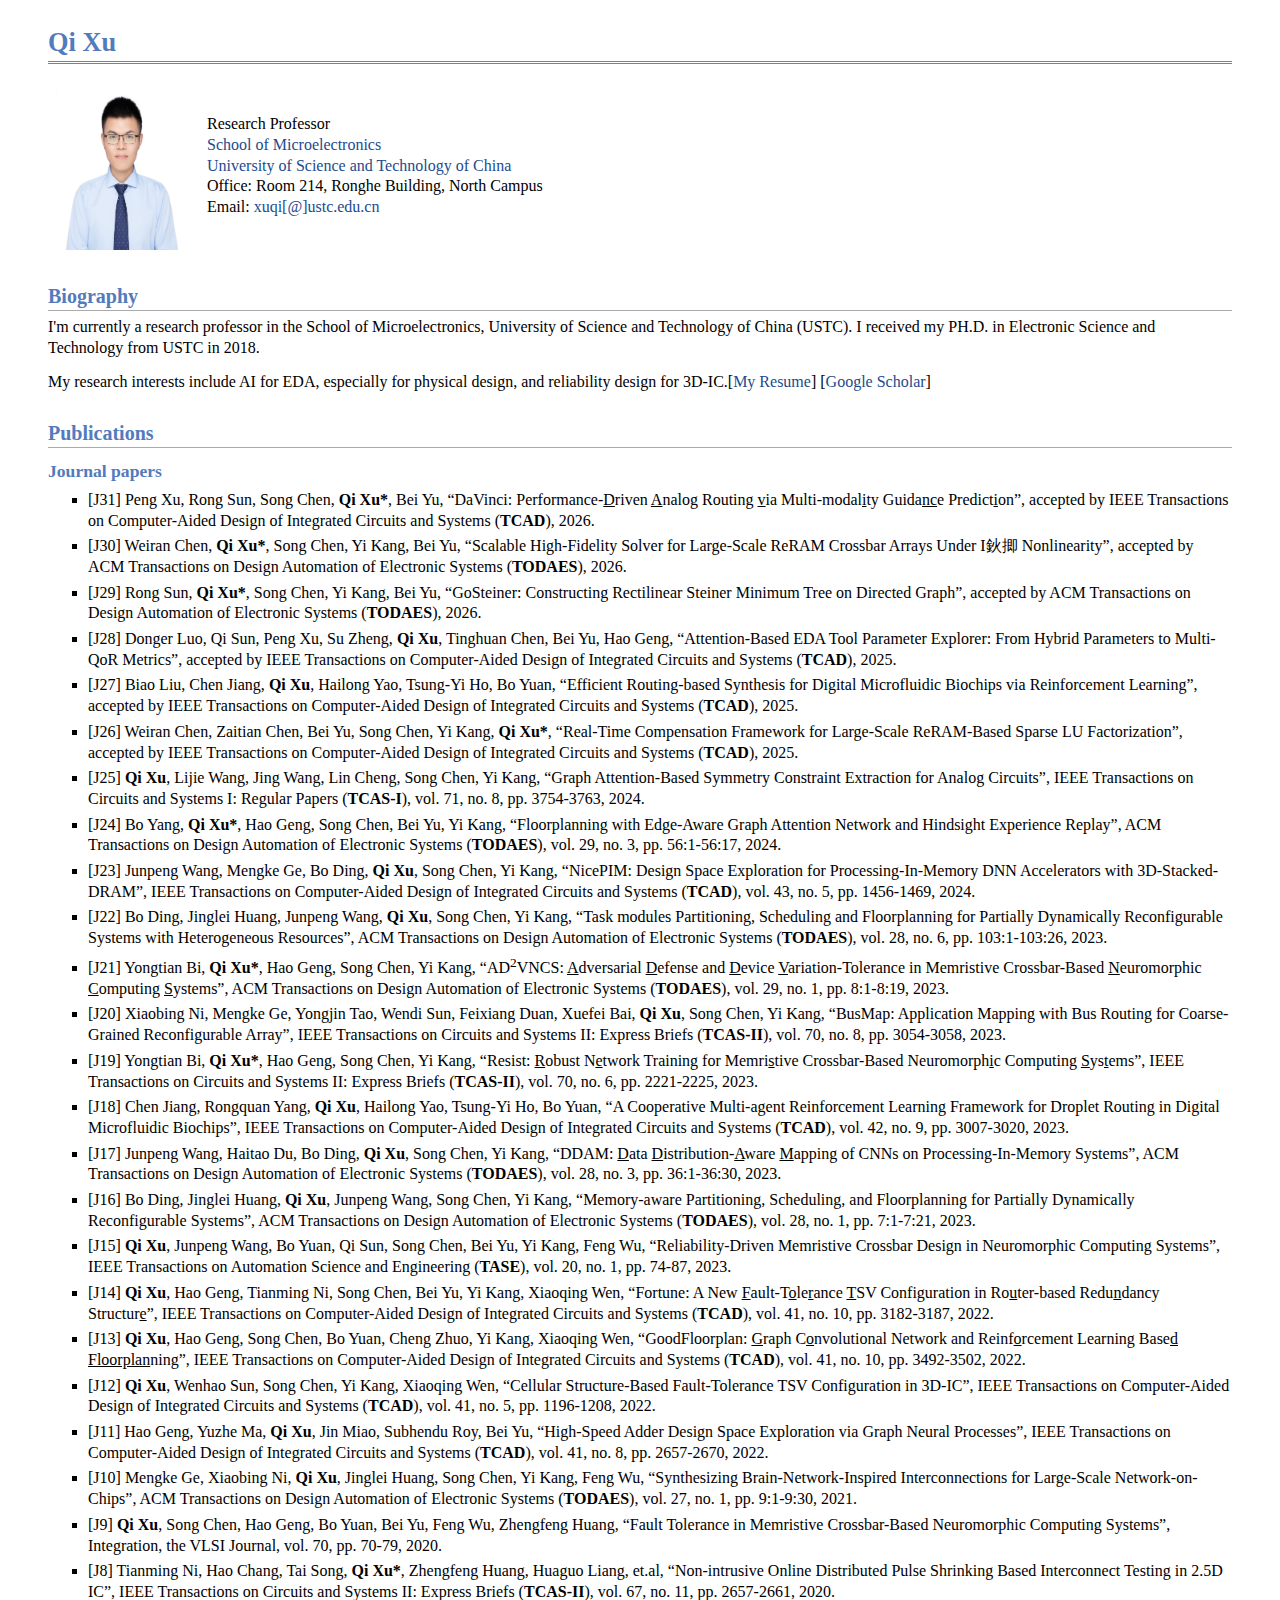
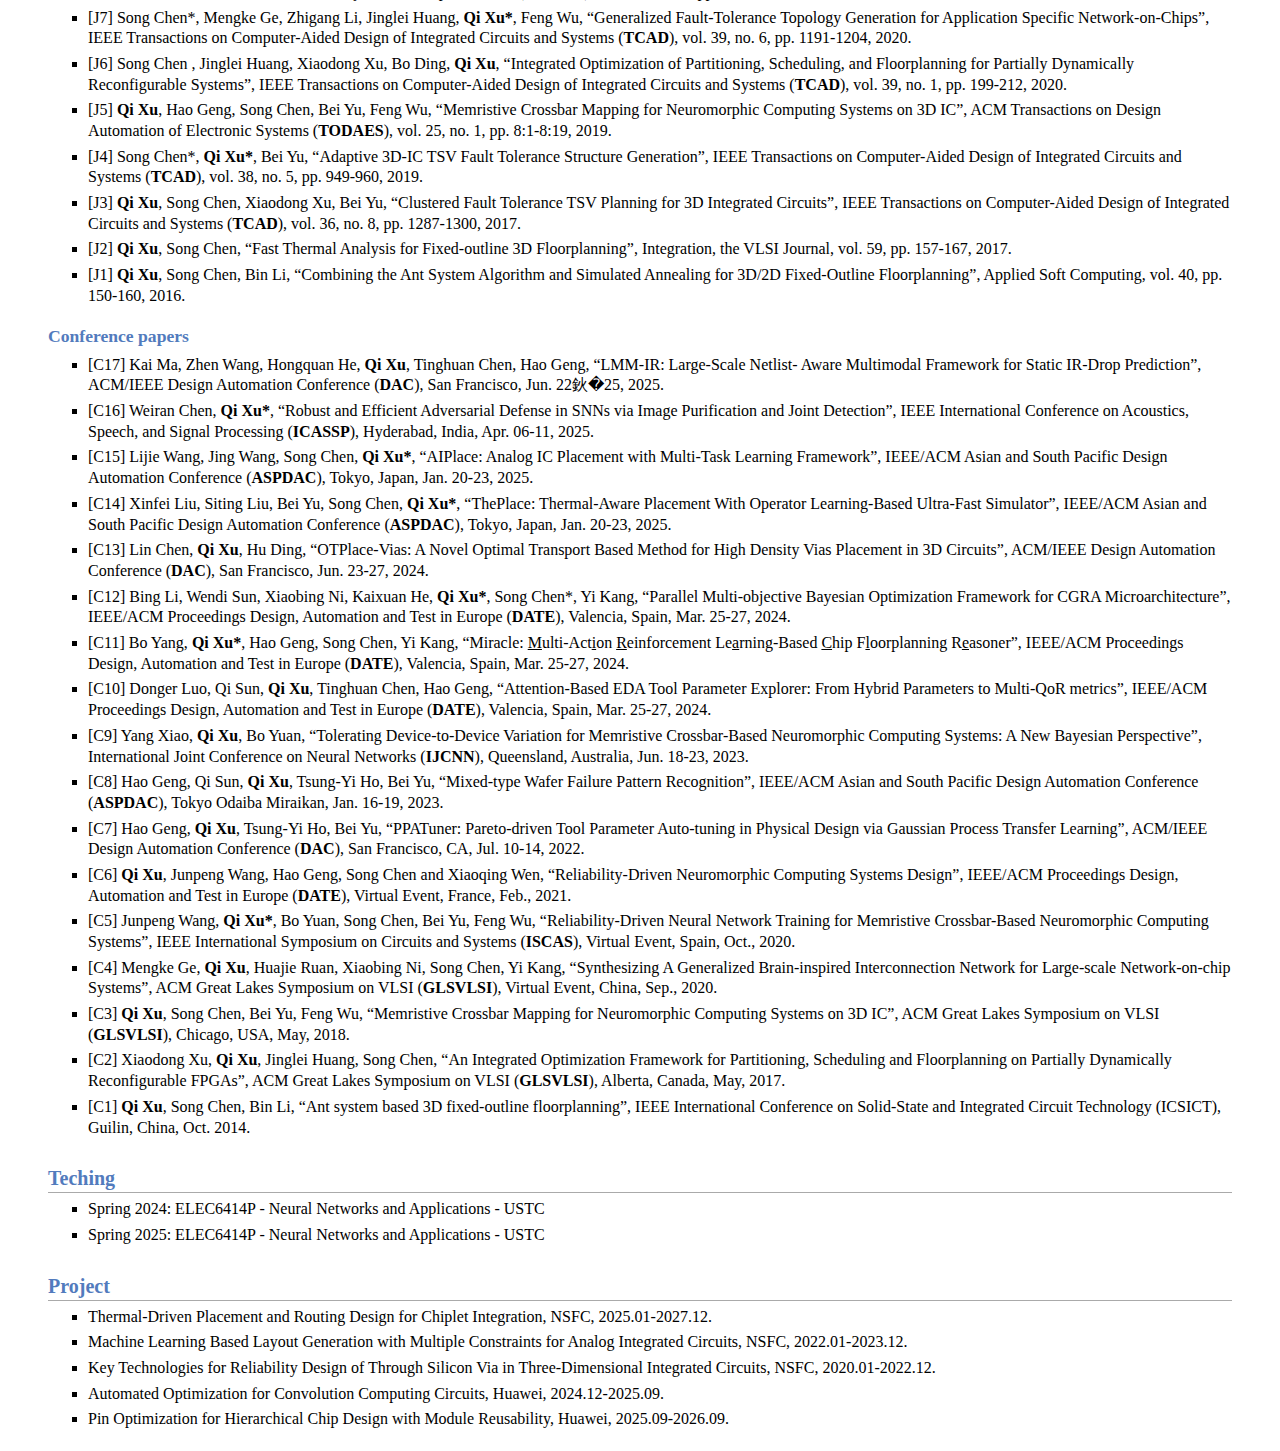
<file: index.html>
<!DOCTYPE html PUBLIC "-//W3C//DTD XHTML 1.1//EN"
  "http://www.w3.org/TR/xhtml11/DTD/xhtml11.dtd">
<html xmlns="http://www.w3.org/1999/xhtml" xml:lang="en">
<head>
<meta name="generator" content="jemdoc, see http://jemdoc.jaboc.net/" />
<meta http-equiv="Content-Type" content="text/html;charset=gbk" />
<link rel="stylesheet" href="jemdoc.css" type="text/css" />
<title>Qi Xu</title>
</head>
<body>
<div id="layout-content">
<div id="toptitle">
<h1>Qi Xu</h1>
</div>
<table class="imgtable"><tr><td>
<img src="xuqi.jpg" alt="alt text" width="131px" height="160px" />&nbsp;</td>
<td align="left"><p>Research Professor<br /> 
<a href="http://sme.ustc.edu.cn/">School of Microelectronics</a><br />
<a href="http://www.ustc.edu.cn">University of Science and Technology of China </a><br />
Office: Room 214, Ronghe Building, North Campus<br />
Email: <a href="mailto:xuqi@ustc.edu.cn">xuqi[@]ustc.edu.cn </a> <br /></p>
</td></tr></table>
<h2>Biography</h2>
<p>I'm currently a research professor in the School of Microelectronics, University of Science and Technology of China (USTC). I received my PH.D. in Electronic Science and Technology from USTC in 2018.</p>
<p>My research interests include AI for EDA, especially for physical design, and reliability design for 3D-IC.[<a href="resume.pdf">My Resume</a>] [<a href="https://scholar.google.com.hk/citations?user=R9B0BNsAAAAJ&hl=zh-CN&oi=ao">Google Scholar</a>]</p>
<h2>Publications</h2>
<h3>Journal papers</h3>
<ul>
<li><p>[J31] Peng Xu, Rong Sun, Song Chen, <b>Qi Xu*</b>, Bei Yu, 
&ldquo;DaVinci: Performance-<u>D</u>riven <u>A</u>nalog Routing <u>v</u>ia Multi-modal<u>i</u>ty Guida<u>n</u><u>c</u>e Predict<u>i</u>on&rdquo;, 
accepted by IEEE Transactions on Computer-Aided Design of Integrated Circuits and Systems (<b>TCAD</b>), 2026.</p>
</li>

<li><p>[J30] Weiran Chen, <b>Qi Xu*</b>, Song Chen, Yi Kang, Bei Yu, 
&ldquo;Scalable High-Fidelity Solver for Large-Scale ReRAM Crossbar Arrays Under I–V Nonlinearity&rdquo;, 
accepted by ACM Transactions on Design Automation of Electronic Systems (<b>TODAES</b>), 2026.</p>
</li>

<li><p>[J29] Rong Sun, <b>Qi Xu*</b>, Song Chen, Yi Kang, Bei Yu, 
&ldquo;GoSteiner: Constructing Rectilinear Steiner Minimum Tree on Directed Graph&rdquo;, 
accepted by ACM Transactions on Design Automation of Electronic Systems (<b>TODAES</b>), 2026.</p>
</li>

<li><p>[J28] Donger Luo, Qi Sun, Peng Xu, Su Zheng, <b>Qi Xu</b>, Tinghuan Chen, Bei Yu, Hao Geng, 
&ldquo;Attention-Based EDA Tool Parameter Explorer: From Hybrid Parameters to Multi-QoR Metrics&rdquo;, 
accepted by IEEE Transactions on Computer-Aided Design of Integrated Circuits and Systems (<b>TCAD</b>), 2025.</p>
</li>
  
<li><p>[J27] Biao Liu, Chen Jiang, <b>Qi Xu</b>, Hailong Yao, Tsung-Yi Ho, Bo Yuan, 
&ldquo;Efficient Routing-based Synthesis for Digital Microfluidic Biochips via Reinforcement Learning&rdquo;, 
accepted by IEEE Transactions on Computer-Aided Design of Integrated Circuits and Systems (<b>TCAD</b>), 2025.</p>
</li>
  
<li><p>[J26] Weiran Chen, Zaitian Chen, Bei Yu, Song Chen, Yi Kang, <b>Qi Xu*</b>, 
&ldquo;Real-Time Compensation Framework for Large-Scale ReRAM-Based Sparse LU Factorization&rdquo;, 
accepted by IEEE Transactions on Computer-Aided Design of Integrated Circuits and Systems (<b>TCAD</b>), 2025.</p>
</li>
  
<li><p>[J25]
<b>Qi Xu</b>, Lijie Wang, Jing Wang, Lin Cheng, Song Chen, Yi Kang,
&ldquo;Graph Attention-Based Symmetry Constraint Extraction for Analog Circuits&rdquo;, 
IEEE Transactions on Circuits and Systems I: Regular Papers (<b>TCAS-I</b>), vol. 71, no. 8, pp. 3754-3763, 2024.</p>
</li>

<li><p>[J24]
Bo Yang, <b>Qi Xu*</b>, Hao Geng, Song Chen, Bei Yu, Yi Kang,
&ldquo;Floorplanning with Edge-Aware Graph Attention Network and Hindsight Experience Replay&rdquo;, 
ACM Transactions on Design Automation of Electronic Systems (<b>TODAES</b>), vol. 29, no. 3, pp. 56:1-56:17, 2024.</p>
</li>

<li><p>[J23]
Junpeng Wang, Mengke Ge, Bo Ding, <b>Qi Xu</b>, Song Chen, Yi Kang,
&ldquo;NicePIM: Design Space Exploration for Processing-In-Memory DNN Accelerators with 3D-Stacked-DRAM&rdquo;, 
IEEE Transactions on Computer-Aided Design of Integrated Circuits and Systems (<b>TCAD</b>), vol. 43, no. 5, pp. 1456-1469, 2024.</p>
</li>

<li><p>[J22]
Bo Ding, Jinglei Huang, Junpeng Wang, <b>Qi Xu</b>, Song Chen, Yi Kang,
&ldquo;Task modules Partitioning, Scheduling and Floorplanning for Partially Dynamically Reconfigurable Systems with Heterogeneous Resources&rdquo;,
ACM Transactions on Design Automation of Electronic Systems (<b>TODAES</b>), vol. 28, no. 6, pp. 103:1-103:26, 2023.</p>
</li>

<li><p>[J21]
Yongtian Bi, <b>Qi Xu*</b>, Hao Geng, Song Chen, Yi Kang,
&ldquo;AD<sup>2</sup>VNCS: <u>A</u>dversarial <u>D</u>efense and <u>D</u>evice <u>V</u>ariation-Tolerance in Memristive Crossbar-Based <u>N</u>euromorphic <u>C</u>omputing <u>S</u>ystems&rdquo;,
ACM Transactions on Design Automation of Electronic Systems (<b>TODAES</b>), vol. 29, no. 1, pp. 8:1-8:19, 2023.</p>
</li>

<li><p>[J20]
Xiaobing Ni, Mengke Ge, Yongjin Tao, Wendi Sun, Feixiang Duan, Xuefei Bai, <b>Qi Xu</b>, Song Chen, Yi Kang,
&ldquo;BusMap: Application Mapping with Bus Routing for Coarse-Grained Reconfigurable Array&rdquo;,
IEEE Transactions on Circuits and Systems II: Express Briefs (<b>TCAS-II</b>), vol. 70, no. 8, pp. 3054-3058, 2023.</p>
</li>

<li><p>[J19]
Yongtian Bi, <b>Qi Xu*</b>, Hao Geng, Song Chen, Yi Kang,
&ldquo;Resist: <u>R</u>obust N<u>e</u>twork Training for Memri<u>s</u>tive Crossbar-Based Neuromorph<u>i</u>c Computing <u>S</u>ys<u>t</u>ems&rdquo;,
IEEE Transactions on Circuits and Systems II: Express Briefs (<b>TCAS-II</b>), vol. 70, no. 6, pp. 2221-2225, 2023.</p>  
</li>

<li><p>[J18]
Chen Jiang, Rongquan Yang, <b>Qi Xu</b>, Hailong Yao, Tsung-Yi Ho, Bo Yuan,
&ldquo;A Cooperative Multi-agent Reinforcement Learning Framework for Droplet Routing in Digital Microfluidic Biochips&rdquo;,
IEEE Transactions on Computer-Aided Design of Integrated Circuits and Systems (<b>TCAD</b>), vol. 42, no. 9, pp. 3007-3020, 2023.</p>  
</li>  

<li><p>[J17]
Junpeng Wang, Haitao Du, Bo Ding, <b>Qi Xu</b>, Song Chen, Yi Kang,
&ldquo;DDAM: <u>D</u>ata <u>D</u>istribution-<u>A</u>ware <u>M</u>apping of CNNs on Processing-In-Memory Systems&rdquo;,
ACM Transactions on Design Automation of Electronic Systems (<b>TODAES</b>), vol. 28, no. 3, pp. 36:1-36:30, 2023.</p>  
</li>  

<li><p>[J16]
Bo Ding, Jinglei Huang, <b>Qi Xu</b>, Junpeng Wang, Song Chen, Yi Kang,
&ldquo;Memory-aware Partitioning, Scheduling, and Floorplanning for Partially Dynamically Reconfigurable Systems&rdquo;,
ACM Transactions on Design Automation of Electronic Systems (<b>TODAES</b>), vol. 28, no. 1, pp. 7:1-7:21, 2023.</p>
</li>

<li><p>[J15]
<b>Qi Xu</b>, Junpeng Wang, Bo Yuan, Qi Sun, Song Chen, Bei Yu, Yi Kang, Feng Wu,
&ldquo;Reliability-Driven Memristive Crossbar Design in Neuromorphic Computing Systems&rdquo;,
IEEE Transactions on Automation Science and Engineering (<b>TASE</b>), vol. 20, no. 1, pp. 74-87, 2023.</p>
</li>  

<li><p>[J14]
<b>Qi Xu</b>, Hao Geng, Tianming Ni, Song Chen, Bei Yu, Yi Kang, Xiaoqing Wen,
&ldquo;Fortune: A New <u>F</u>ault-T<u>o</u>le<u>r</u>ance <u>T</u>SV Configuration in Ro<u>u</u>ter-based Redu<u>n</u>dancy Structur<u>e</u>&rdquo;,
IEEE Transactions on Computer-Aided Design of Integrated Circuits and Systems (<b>TCAD</b>), vol. 41, no. 10, pp. 3182-3187, 2022.</p>
</li>

<li><p>[J13]
<b>Qi Xu</b>, Hao Geng, Song Chen, Bo Yuan, Cheng Zhuo, Yi Kang, Xiaoqing Wen,
&ldquo;GoodFloorplan: <u>G</u>raph C<u>o</u>nvolutional Network and Reinf<u>o</u>rcement Learning Base<u>d</u> <u>Floorplan</u>ning&rdquo;,
IEEE Transactions on Computer-Aided Design of Integrated Circuits and Systems (<b>TCAD</b>), vol. 41, no. 10, pp. 3492-3502, 2022.</p>
</li>

<li><p>[J12]
<b>Qi Xu</b>, Wenhao Sun, Song Chen, Yi Kang, Xiaoqing Wen,
&ldquo;Cellular Structure-Based Fault-Tolerance TSV Configuration in 3D-IC&rdquo;,
IEEE Transactions on Computer-Aided Design of Integrated Circuits and Systems (<b>TCAD</b>), vol. 41, no. 5, pp. 1196-1208, 2022.</p>
</li>

<li><p>[J11]
Hao Geng, Yuzhe Ma, <b>Qi Xu</b>, Jin Miao, Subhendu Roy, Bei Yu,
&ldquo;High-Speed Adder Design Space Exploration via Graph Neural Processes&rdquo;,
IEEE Transactions on Computer-Aided Design of Integrated Circuits and Systems (<b>TCAD</b>), vol. 41, no. 8, pp. 2657-2670, 2022.</p>
</li>

<li><p>[J10]
Mengke Ge, Xiaobing Ni, <b>Qi Xu</b>, Jinglei Huang, Song Chen, Yi Kang, Feng Wu,
&ldquo;Synthesizing Brain-Network-Inspired Interconnections for Large-Scale Network-on-Chips&rdquo;,
ACM Transactions on Design Automation of Electronic Systems (<b>TODAES</b>), vol. 27, no. 1, pp. 9:1-9:30, 2021.</p>
</li>

<li><p>[J9]
<b>Qi Xu</b>, Song Chen, Hao Geng, Bo Yuan, Bei Yu, Feng Wu, Zhengfeng Huang,
&ldquo;Fault Tolerance in Memristive Crossbar-Based Neuromorphic Computing Systems&rdquo;,
Integration, the VLSI Journal, vol. 70, pp. 70-79, 2020.</p>
</li>

<li><p>[J8]
Tianming Ni, Hao Chang, Tai Song, <b>Qi Xu*</b>, Zhengfeng Huang, Huaguo Liang, et.al,
&ldquo;Non-intrusive Online Distributed Pulse Shrinking Based Interconnect Testing in 2.5D IC&rdquo;,
IEEE Transactions on Circuits and Systems II: Express Briefs (<b>TCAS-II</b>), vol. 67, no. 11, pp. 2657-2661, 2020.</p>
</li>

<li><p>[J7]
Song Chen*, Mengke Ge, Zhigang Li, Jinglei Huang, <b>Qi Xu*</b>, Feng Wu,
&ldquo;Generalized Fault-Tolerance Topology Generation for Application Specific Network-on-Chips&rdquo;,
IEEE Transactions on Computer-Aided Design of Integrated Circuits and Systems (<b>TCAD</b>), vol. 39, no. 6, pp. 1191-1204, 2020.</p>
</li>

<li><p>[J6]
Song Chen , Jinglei Huang, Xiaodong Xu, Bo Ding, <b>Qi Xu</b>,
&ldquo;Integrated Optimization of Partitioning, Scheduling, and Floorplanning for Partially Dynamically Reconfigurable Systems&rdquo;,
IEEE Transactions on Computer-Aided Design of Integrated Circuits and Systems (<b>TCAD</b>), vol. 39, no. 1, pp. 199-212, 2020.</p>
</li>

<li><p>[J5]
<b>Qi Xu</b>, Hao Geng, Song Chen, Bei Yu, Feng Wu,
&ldquo;Memristive Crossbar Mapping for Neuromorphic Computing Systems on 3D IC&rdquo;,
ACM Transactions on Design Automation of Electronic Systems (<b>TODAES</b>), vol. 25, no. 1, pp. 8:1-8:19, 2019.</p>
</li>

<li><p>[J4]
Song Chen*, <b>Qi Xu*</b>, Bei Yu,
&ldquo;Adaptive 3D-IC TSV Fault Tolerance Structure Generation&rdquo;,
IEEE Transactions on Computer-Aided Design of Integrated Circuits and Systems (<b>TCAD</b>), vol. 38, no. 5, pp. 949-960, 2019.</p>
</li>

<li><p>[J3]
<b>Qi Xu</b>, Song Chen, Xiaodong Xu, Bei Yu,
&ldquo;Clustered Fault Tolerance TSV Planning for 3D Integrated Circuits&rdquo;,
IEEE Transactions on Computer-Aided Design of Integrated Circuits and Systems (<b>TCAD</b>), vol. 36, no. 8, pp. 1287-1300, 2017.</p>
</li>

<li><p>[J2]
<b>Qi Xu</b>, Song Chen,
&ldquo;Fast Thermal Analysis for Fixed-outline 3D Floorplanning&rdquo;,
Integration, the VLSI Journal, vol. 59, pp. 157-167, 2017.</p>
</li>

<li><p>[J1]
<b>Qi Xu</b>, Song Chen, Bin Li,
&ldquo;Combining the Ant System Algorithm and Simulated Annealing for 3D/2D Fixed-Outline Floorplanning&rdquo;,
Applied Soft Computing, vol. 40, pp. 150-160, 2016.</p>
</li>

</ul>

<h3>Conference papers</h3>
<ul>
<li><p>[C17]
Kai Ma, Zhen Wang, Hongquan He, <b>Qi Xu</b>, Tinghuan Chen, Hao Geng, 
&ldquo;LMM-IR: Large-Scale Netlist- Aware Multimodal Framework for Static IR-Drop Prediction&rdquo;, 
ACM/IEEE Design Automation Conference (<b>DAC</b>), San Francisco, Jun. 22–25, 2025.</p>
</li>
  
<li><p>[C16]
Weiran Chen, <b>Qi Xu*</b>, 
&ldquo;Robust and Efficient Adversarial Defense in SNNs via Image Purification and Joint Detection&rdquo;,
IEEE International Conference on Acoustics, Speech, and Signal Processing (<b>ICASSP</b>), Hyderabad, India, Apr. 06-11, 2025.</p>
</li>

<li><p>[C15]
Lijie Wang, Jing Wang, Song Chen, <b>Qi Xu*</b>, 
&ldquo;AIPlace: Analog IC Placement with Multi-Task Learning Framework&rdquo;,
IEEE/ACM Asian and South Pacific Design Automation Conference (<b>ASPDAC</b>), Tokyo, Japan, Jan. 20-23, 2025.</p>
</li>

<li><p>[C14]
Xinfei Liu, Siting Liu, Bei Yu, Song Chen, <b>Qi Xu*</b>, 
&ldquo;ThePlace: Thermal-Aware Placement With Operator Learning-Based Ultra-Fast Simulator&rdquo;,
IEEE/ACM Asian and South Pacific Design Automation Conference (<b>ASPDAC</b>), Tokyo, Japan, Jan. 20-23, 2025.</p>
</li>

<li><p>[C13]
Lin Chen, <b>Qi Xu</b>, Hu Ding,
&ldquo;OTPlace-Vias: A Novel Optimal Transport Based Method for High Density Vias Placement in 3D Circuits&rdquo;,
ACM/IEEE Design Automation Conference (<b>DAC</b>), San Francisco, Jun. 23-27, 2024.</p>
</li>

<li><p>[C12]
Bing Li, Wendi Sun, Xiaobing Ni, Kaixuan He, <b>Qi Xu*</b>, Song Chen*, Yi Kang,
&ldquo;Parallel Multi-objective Bayesian Optimization Framework for CGRA Microarchitecture&rdquo;,
IEEE/ACM Proceedings Design, Automation and Test in Europe (<b>DATE</b>), Valencia, Spain, Mar. 25-27, 2024.</p>
</li>

<li><p>[C11]
Bo Yang, <b>Qi Xu*</b>, Hao Geng, Song Chen, Yi Kang,
&ldquo;Miracle: <u>M</u>ulti-Act<u>i</u>on <u>R</u>einforcement Le<u>a</u>rning-Based <u>C</u>hip F<u>l</u>oorplanning R<u>e</u>asoner&rdquo;,
IEEE/ACM Proceedings Design, Automation and Test in Europe (<b>DATE</b>), Valencia, Spain, Mar. 25-27, 2024.</p>
</li>

<li><p>[C10]
Donger Luo, Qi Sun, <b>Qi Xu</b>, Tinghuan Chen, Hao Geng,
&ldquo;Attention-Based EDA Tool Parameter Explorer: From Hybrid Parameters to Multi-QoR metrics&rdquo;,
IEEE/ACM Proceedings Design, Automation and Test in Europe (<b>DATE</b>), Valencia, Spain, Mar. 25-27, 2024.</p>
</li>

<li><p>[C9]
Yang Xiao, <b>Qi Xu</b>, Bo Yuan,
&ldquo;Tolerating Device-to-Device Variation for Memristive Crossbar-Based Neuromorphic Computing Systems: A New Bayesian Perspective&rdquo;,
International Joint Conference on Neural Networks (<b>IJCNN</b>), Queensland, Australia, Jun. 18-23, 2023.</p>
</li>

<li><p>[C8]
Hao Geng, Qi Sun, <b>Qi Xu</b>, Tsung-Yi Ho, Bei Yu,
&ldquo;Mixed-type Wafer Failure Pattern Recognition&rdquo;,
IEEE/ACM Asian and South Pacific Design Automation Conference (<b>ASPDAC</b>), Tokyo Odaiba Miraikan, Jan. 16-19, 2023.</p>
</li>

<li><p>[C7]
Hao Geng, <b>Qi Xu</b>, Tsung-Yi Ho, Bei Yu,
&ldquo;PPATuner: Pareto-driven Tool Parameter Auto-tuning in Physical Design via Gaussian Process Transfer Learning&rdquo;,
ACM/IEEE Design Automation Conference (<b>DAC</b>), San Francisco, CA, Jul. 10-14, 2022.</p>
</li>

<li><p>[C6]
<b>Qi Xu</b>, Junpeng Wang, Hao Geng, Song Chen and Xiaoqing Wen, 
&ldquo;Reliability-Driven Neuromorphic Computing Systems Design&rdquo;,
IEEE/ACM Proceedings Design, Automation and Test in Europe (<b>DATE</b>), Virtual Event, France, Feb., 2021.</p>
</li>

<li><p>[C5]
Junpeng Wang, <b>Qi Xu*</b>, Bo Yuan, Song Chen, Bei Yu, Feng Wu,
&ldquo;Reliability-Driven Neural Network Training for Memristive Crossbar-Based Neuromorphic Computing Systems&rdquo;,
IEEE International Symposium on Circuits and Systems (<b>ISCAS</b>), Virtual Event, Spain, Oct., 2020.</p>
</li>

<li><p>[C4]
Mengke Ge, <b>Qi Xu</b>, Huajie Ruan, Xiaobing Ni, Song Chen, Yi Kang,
&ldquo;Synthesizing A Generalized Brain-inspired Interconnection Network for Large-scale Network-on-chip Systems&rdquo;,
ACM Great Lakes Symposium on VLSI (<b>GLSVLSI</b>), Virtual Event, China, Sep., 2020.</p>
</li>
  
<li><p>[C3]
<b>Qi Xu</b>, Song Chen, Bei Yu, Feng Wu,
&ldquo;Memristive Crossbar Mapping for Neuromorphic Computing Systems on 3D IC&rdquo;,
ACM Great Lakes Symposium on VLSI (<b>GLSVLSI</b>), Chicago, USA, May, 2018.</p>
</li>

<li><p>[C2]
Xiaodong Xu, <b>Qi Xu</b>, Jinglei Huang, Song Chen,
&ldquo;An Integrated Optimization Framework for Partitioning, Scheduling and Floorplanning on Partially Dynamically Reconfigurable FPGAs&rdquo;,
ACM Great Lakes Symposium on VLSI (<b>GLSVLSI</b>), Alberta, Canada, May, 2017.</p>
</li>

<li><p>[C1]
<b>Qi Xu</b>, Song Chen, Bin Li,
&ldquo;Ant system based 3D fixed-outline floorplanning&rdquo;,
IEEE International Conference on Solid-State and Integrated Circuit Technology (ICSICT), Guilin, China, Oct. 2014.</p>
</li>

</ul>

<h2>Teching</h2>
 <ul>
  <li><p>Spring 2024: ELEC6414P - Neural Networks and Applications - USTC</p></li>
  <li><p>Spring 2025: ELEC6414P - Neural Networks and Applications - USTC</p></li>
 </ul> 

<h2>Project</h2>
 <ul>
  <li><p>Thermal-Driven Placement and Routing Design for Chiplet Integration, NSFC, 2025.01-2027.12.</p></li>
  <li><p>Machine Learning Based Layout Generation with Multiple Constraints for Analog Integrated Circuits, NSFC, 2022.01-2023.12.</p></li>
  <li><p>Key Technologies for Reliability Design of Through Silicon Via in Three-Dimensional Integrated Circuits, NSFC, 2020.01-2022.12.</p></li>
  <li><p>Automated Optimization for Convolution Computing Circuits, Huawei, 2024.12-2025.09.</p></li>
  <li><p>Pin Optimization for Hierarchical Chip Design with Module Reusability, Huawei, 2025.09-2026.09.</p></li>
 </ul> 
  
</body>
</html>
</file>
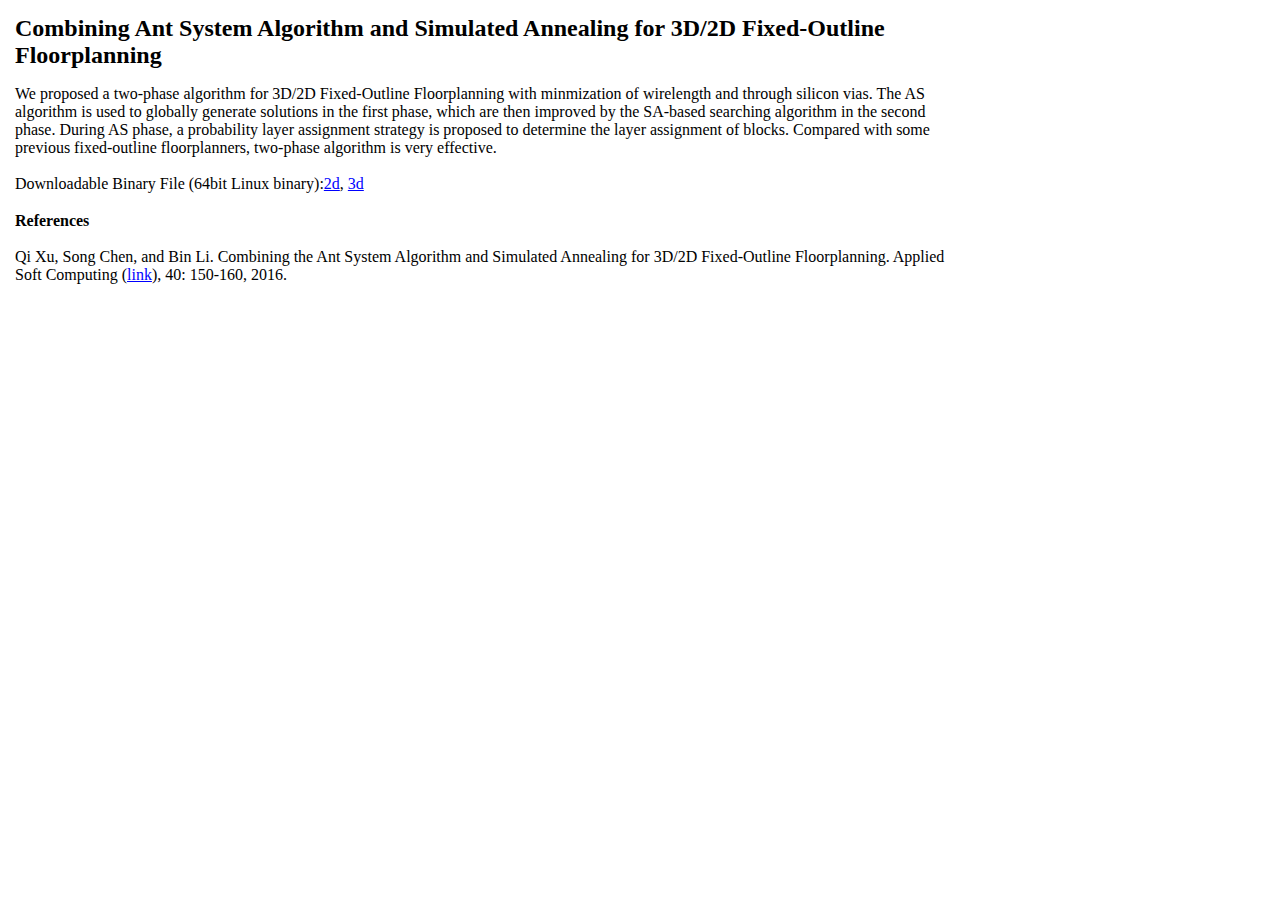
<file: package.html>
﻿<html>
   <head>
      <title>
         Package Release
      </title>
      <meta name="GENERATOR" content="Arachnophilia 5.3"/>
      <meta name="FORMATTER" content="Arachnophilia 5.3"/>
	  <meta http-equiv="Content-Type" content="text/html; charset=UTF-8">
   </head>

   <body bgcolor="#ffffff" text="#000000" link="#0000ff" vlink="#800080" alink="#ff0000">

 <table cellspacing="0" cellpadding="4" border="0" width="75%">
 
  <tr>
    <td>
<table width="100%">
	<tr>
  <td width="100%">
  <p style="text-align: left;"><font size="5"> <strong> Combining Ant System Algorithm and Simulated Annealing for 3D/2D Fixed-Outline Floorplanning</strong>
  <p style="text-align: left;"><font size="3"> We proposed a two-phase algorithm for 3D/2D Fixed-Outline Floorplanning with minmization of wirelength and through silicon vias. The AS algorithm is used to globally generate solutions in the first phase, which are then improved by the SA-based searching algorithm in the second phase. During AS phase, a probability layer assignment strategy is proposed to determine the layer assignment of blocks. Compared with some previous fixed-outline floorplanners, two-phase algorithm is very effective.
<br/>
<br/> 
Downloadable Binary File (64bit Linux binary):<a href="ustc-fofp-2d.tgz">2d</a>, <a href="ustc-fofp-3d.tgz">3d</a>

<h3> <font size="3">References </font> </h3>
<p style="text-align: left;"><font size="3"> Qi Xu, Song Chen, and Bin Li. Combining the Ant System Algorithm and Simulated Annealing for 3D/2D Fixed-Outline Floorplanning. Applied Soft Computing (<a href="http://www.sciencedirect.com/science/article/pii/S1568494615006857">link</a>), 40: 150-160, 2016.
<br/>
<br/>
<!--
 <p style="text-align: left;"><font size="5"> <strong> TSV Fault Tolerance Structure Generation for 3D Integrated Circuits</strong>
  <p style="text-align: left;"><font size="3"> Given the replaceable relations between functional TSVs and between functional TSVs and spare TSVs, we propose a method to firstly determine the maximum number of tolerated faults in polynomial time. Then, an integer linear programming (ILP) based model and an efficient min-cost-max-flow (MCMF) based heuristic method are proposed to generate fault-tolerance structures with minimization of the multiplexer delay overhead and the hardware cost.
<br/>
<br/> 
Downloadable Binary File (64bit Linux binary):<a href="benchmark.tar.gz">executable file</a>-->
  </td>
  </td>
  </tr>

   </body>
</html>
</file>
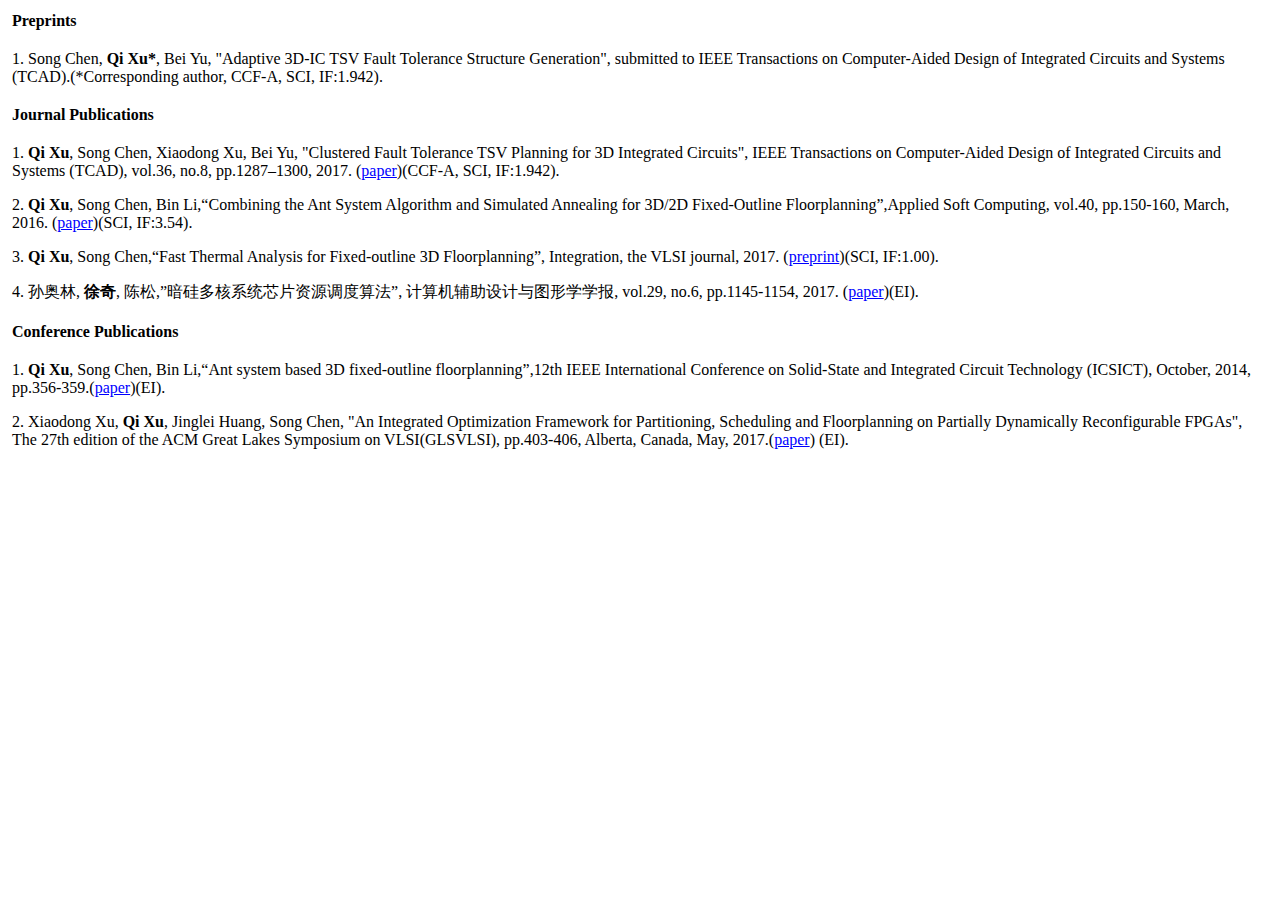
<file: publication.html>
﻿<html>
   <head>
      <title>
         Publications
      </title>
      <meta name="GENERATOR" content="Arachnophilia 5.3"/>
      <meta name="FORMATTER" content="Arachnophilia 5.3"/>
	  <meta http-equiv="Content-Type" content="text/html; charset=UTF-8">
   </head>

   <body bgcolor="#ffffff" text="#000000" link="#0000ff" vlink="#800080" alink="#ff0000">

 <table cellspacing="0" cellpadding="4" border="0" width="100%">
 
  <tr>
  <td>
  <h2> <font size="3">Preprints </font> </h2>
  <p style="text-align: left;"><font size="3">1. Song Chen, <strong>Qi Xu*</strong>, Bei Yu, "Adaptive 3D-IC TSV Fault Tolerance Structure Generation", submitted to IEEE Transactions on Computer-Aided Design of Integrated Circuits and Systems (TCAD).(*Corresponding author, CCF-A, SCI, IF:1.942).
  <h2> <font size="3">Journal Publications </font> </h2>
  <p style="text-align: left;"><font size="3">1. <strong>Qi Xu</strong>, Song Chen, Xiaodong Xu, Bei Yu, "Clustered Fault Tolerance TSV Planning for 3D Integrated Circuits", IEEE Transactions on Computer-Aided Design of Integrated Circuits and Systems (TCAD), vol.36, no.8, pp.1287–1300, 2017. (<a href="http://ieeexplore.ieee.org/document/7875426/">paper</a>)(CCF-A, SCI, IF:1.942).
<p style="text-align: left;"><font size="3">2. <strong>Qi Xu</strong>, Song Chen, Bin Li,“Combining the Ant System Algorithm and Simulated Annealing for 3D/2D Fixed-Outline Floorplanning”,Applied Soft Computing, vol.40, pp.150-160, March, 2016. (<a href="http://www.sciencedirect.com/science/article/pii/S1568494615006857">paper</a>)(SCI, IF:3.54).
<p style="text-align: left;"><font size="3">3. <strong>Qi Xu</strong>, Song Chen,“Fast Thermal Analysis for Fixed-outline 3D Floorplanning”, Integration, the VLSI journal, 2017. (<a href="http://www.sciencedirect.com/science/article/pii/S016792601730127X">preprint</a>)(SCI, IF:1.00).
  <p style="text-align: left;"><font size="3">4. 孙奥林, <strong>徐奇</strong>, 陈松,”暗硅多核系统芯片资源调度算法”, 计算机辅助设计与图形学学报, vol.29, no.6, pp.1145-1154, 2017. (<a href="http://d.wanfangdata.com.cn/Periodical/jsjfzsjytxxxb201706021">paper</a>)(EI).
   <h2> <font size="3">Conference Publications </font> </h2>
    <p style="text-align: left;"><font size="3">1. <strong>Qi Xu</strong>, Song Chen, Bin Li,“Ant system based 3D fixed-outline floorplanning”,12th IEEE International Conference on Solid-State and Integrated Circuit Technology (ICSICT), October, 2014, pp.356-359.(<a href="http://ieeexplore.ieee.org/abstract/document/7021260/">paper</a>)(EI).
     <p style="text-align: left;"><font size="3">2. Xiaodong Xu, <strong>Qi Xu</strong>, Jinglei Huang, Song Chen, "An Integrated Optimization Framework for Partitioning, Scheduling and Floorplanning on Partially Dynamically Reconfigurable FPGAs", The 27th edition of the ACM Great Lakes Symposium on VLSI(GLSVLSI), pp.403-406, Alberta, Canada, May, 2017.(<a href="http://dl.acm.org/citation.cfm?id=3060447">paper</a>) (EI).
</td>
    </tr>

   </body>
</html>
</file>
<file: jemdoc.css>
/* Default css file for jemdoc. */

table#tlayout {
    border: none;
    border-collapse: separate;
    background: white;
}

body {
	background: white;
	font-family: Georgia, serif;
	padding-bottom: 8px;
	margin: 0;
}

#layout-menu {
	background: #f6f6f6;
	border: 1px solid #dddddd;
	padding-top: 0.5em;
	padding-left: 8px;
	padding-right: 8px;
	font-size: 1.0em;
	width: auto;
	white-space: nowrap;
    text-align: left;
    vertical-align: top;
}

#layout-menu td {
	background: #f4f4f4;
    vertical-align: top;
}

#layout-content {
	padding-top: 1.0em;
	padding-left: 3.0em;
	padding-right: 3.0em;
    border: none;
    background: white;
    text-align: left;
    vertical-align: top;
}

#layout-menu a {
	line-height: 1.5em;
	margin-left: 0.5em;
}

tt {
    background: #ffffdd;
}

pre, tt {
	font-size: 90%;
	font-family: monaco, monospace;
}

a, a > tt {
	color: #224b8d;
	text-decoration: none;
}

a:hover {
	border-bottom: 1px gray dotted;
}

#layout-menu a.current:link, #layout-menu a.current:visited {
	color: #022b6d;
	border-bottom: 1px gray solid;
}
#layout-menu a:link, #layout-menu a:visited, #layout-menu a:hover {
	color: #527bbd;
	text-decoration: none;
}
#layout-menu a:hover {
	text-decoration: none;
}

div.menu-category {
	border-bottom: 1px solid gray;
	margin-top: 0.8em;
	padding-top: 0.2em;
	padding-bottom: 0.1em;
	font-weight: bold;
}

div.menu-item {
	padding-left: 16px;
	text-indent: -16px;
}

div#toptitle {
	padding-bottom: 0.2em;
	margin-bottom: 1.5em;
	border-bottom: 3px double gray;
}

/* Reduce space if we begin the page with a title. */
div#toptitle + h2, div#toptitle + h3 {
	margin-top: -0.7em;
}

div#subtitle {
	margin-top: 0.0em;
	margin-bottom: 0.0em;
	padding-top: 0em;
	padding-bottom: 0.1em;
}

em {
	font-style: italic;
}

strong {
	font-weight: bold;
}


h1, h2, h3 {
	color: #527bbd;
	margin-top: 0.7em;
	margin-bottom: 0.3em;
	padding-bottom: 0.2em;
	line-height: 1.0;
	padding-top: 0.5em;
	border-bottom: 1px solid #aaaaaa;
}

h1 {
	font-size: 165%;
}

h2 {
	padding-top: 0.8em;
	font-size: 125%;
}

h2 + h3 {
    padding-top: 0.2em;
}

h3 {
	font-size: 110%;
	border-bottom: none;
}

p {
	margin-top: 0.0em;
	margin-bottom: 0.8em;
	padding: 0;
	line-height: 1.3;
}

pre {
	padding: 0;
	margin: 0;
}

div#footer {
	font-size: small;
	border-top: 1px solid #c0c0c0;
	padding-top: 0.1em;
	margin-top: 4.0em;
	color: #c0c0c0;
}

div#footer a {
	color: #80a0b0;
}

div#footer-text {
	float: left;
	padding-bottom: 8px;
}

ul, ol, dl {
	margin-top: 0.2em;
	padding-top: 0;
	margin-bottom: 0.8em;
}

dt {
	margin-top: 0.5em;
	margin-bottom: 0;
}

dl {
	margin-left: 20px;
}

dd {
	color: #222222;
}

dd > *:first-child {
	margin-top: 0;
}

ul {
	list-style-position: outside;
	list-style-type: square;
}

p + ul, p + ol {
	margin-top: -0.5em;
}

li ul, li ol {
	margin-top: -0.3em;
}

ol {
	list-style-position: outside;
	list-style-type: decimal;
}

li p, dd p {
	margin-bottom: 0.3em;
}


ol ol {
	list-style-type: lower-alpha;
}

ol ol ol {
	list-style-type: lower-roman;
}

p + div.codeblock {
	margin-top: -0.6em;
}

div.codeblock, div.infoblock {
	margin-right: 0%;
	margin-top: 1.2em;
	margin-bottom: 1.3em;
}

div.blocktitle {
	font-weight: bold;
	color: #cd7b62;
	margin-top: 1.2em;
	margin-bottom: 0.1em;
}

div.blockcontent {
	border: 1px solid silver;
	padding: 0.3em 0.5em;
}

div.infoblock > div.blockcontent {
	background: #ffffee;
}

div.blockcontent p + ul, div.blockcontent p + ol {
	margin-top: 0.4em;
}

div.infoblock p {
	margin-bottom: 0em;
}

div.infoblock li p, div.infoblock dd p {
	margin-bottom: 0.5em;
}

div.infoblock p + p {
	margin-top: 0.8em;
}

div.codeblock > div.blockcontent {
	background: #f6f6f6;
}

span.pycommand {
	color: #000070;
}

span.statement {
	color: #008800;
}
span.builtin {
	color: #000088;
}
span.special {
	color: #990000;
}
span.operator {
	color: #880000;
}
span.error {
	color: #aa0000;
}
span.comment, span.comment > *, span.string, span.string > * {
	color: #606060;
}

@media print {
	#layout-menu { display: none; }
}

#fwtitle {
	margin: 2px;
}

#fwtitle #toptitle {
	padding-left: 0.5em;
	margin-bottom: 0.5em;
}

#layout-content h1:first-child, #layout-content h2:first-child, #layout-content h3:first-child {
	margin-top: -0.7em;
}

div#toptitle h1, #layout-content div#toptitle h1 {
	margin-bottom: 0.0em;
	padding-bottom: 0.1em;
	padding-top: 0;
	margin-top: 0.5em;
	border-bottom: none;
}

img.eq {
	padding: 0;
	padding-left: 0.1em;
	padding-right: 0.1em;
	margin: 0;
}

img.eqwl {
	padding-left: 2em;
	padding-top: 0.6em;
	padding-bottom: 0.2em;
	margin: 0;
}

table {
    border: 2px solid black;
    border-collapse: collapse;
}

td {
    padding: 2px;
    padding-left: 0.5em;
    padding-right: 0.5em;
    text-align: center;
    border: 1px solid gray;
}

table + table {
    margin-top: 1em;
}

tr.heading {
    font-weight: bold;
    border-bottom: 2px solid black;
}

img {
    border: none;
}

table.imgtable, table.imgtable td {
    border: none;
    text-align: left;
}
</file>
